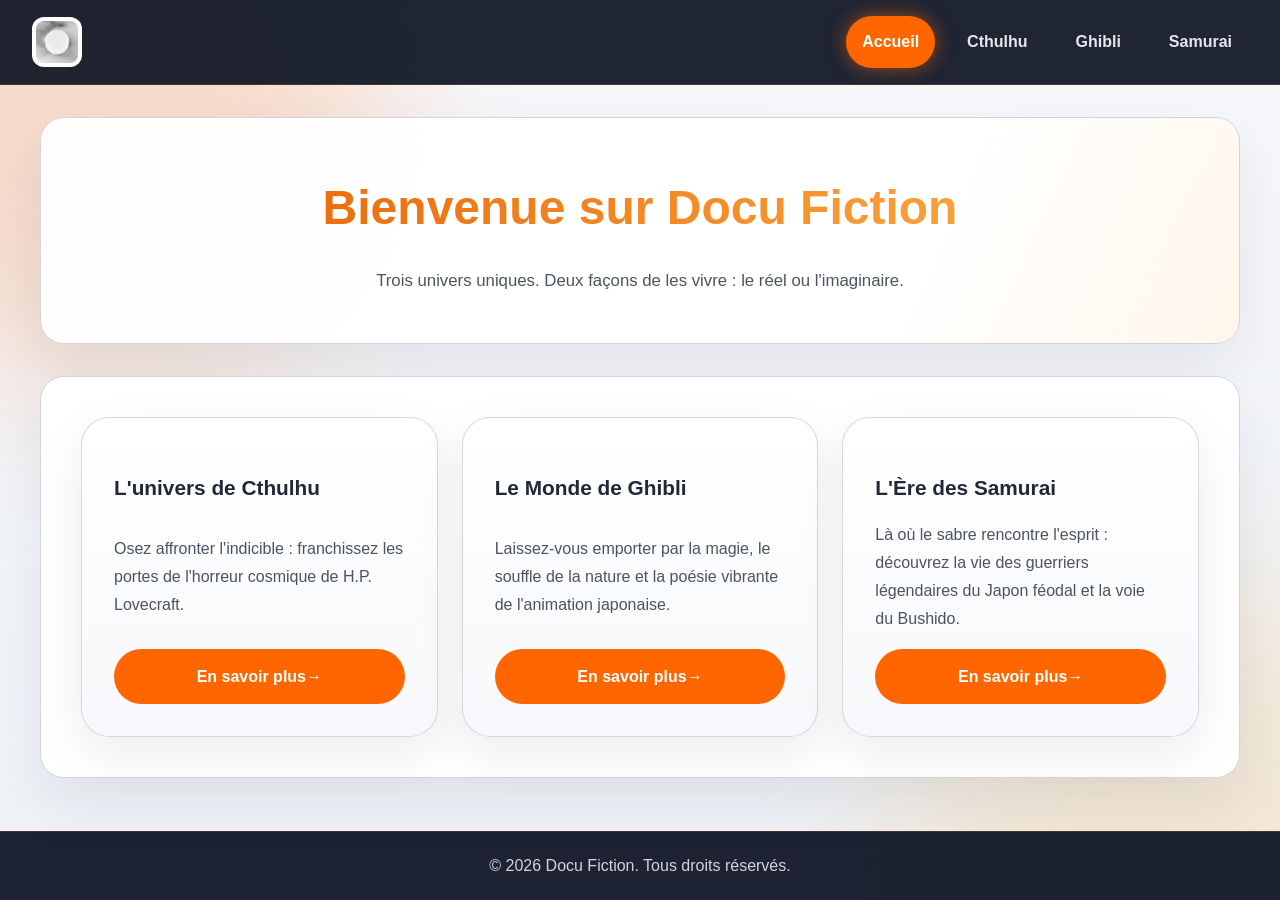
<file: index.html>
<!DOCTYPE html>
<html lang="fr">
<head>
    <meta charset="UTF-8">
    <meta name="viewport" content="width=device-width, initial-scale=1.0">
    <title>Docu Fiction - Accueil</title>
    <link rel="stylesheet" href="style.css">
</head>
<body>
    <header>
        <div class="logo-container">
            <img src="logophoto.avif" alt="Logo Docu Fiction" class="logo">
        </div>
        <nav>
            <ul>
                <li><a href="index.html" class="active">Accueil</a></li>
                <li><a href="cthulhu.html">Cthulhu</a></li>
                <li><a href="ghibli.html">Ghibli</a></li>
                <li><a href="samurai.html">Samurai</a></li>
            </ul>
        </nav>
    </header>

    <main>
        <section class="hero">
            <h1>Bienvenue sur Docu Fiction</h1>
            <p>Trois univers uniques. Deux façons de les vivre : le réel ou l'imaginaire.</p>
        </section>

        <section class="content-page">
            <div class="grid-container">
                <div class="card">
                    <h3>L'univers de Cthulhu</h3>
                    <p>Osez affronter l'indicible : franchissez les portes de l'horreur cosmique de H.P. Lovecraft.</p>
                    <a href="cthulhu.html" class="btn">En savoir plus</a>
                </div>
            <div class="card">
                <h3>Le Monde de Ghibli</h3>
                <p>Laissez-vous emporter par la magie, le souffle de la nature et la poésie vibrante de l'animation japonaise.</p>
                <a href="ghibli.html" class="btn">En savoir plus</a>
            </div>
            <div class="card">
                <h3>L'Ère des Samurai</h3>
                <p>Là où le sabre rencontre l'esprit : découvrez la vie des guerriers légendaires du Japon féodal et la voie du Bushido.</p>
                <a href="samurai.html" class="btn">En savoir plus</a>
            </div>
            </div>
        </section>
    </main>

    <footer>
        <p>&copy; 2026 Docu Fiction. Tous droits réservés.</p>
    </footer>

</body>
</html>
</file>
<file: style.css>
/* General Reset */
* {
    margin: 0;
    padding: 0;
    box-sizing: border-box;
}

:root {
    --bg: #f7f8fb;
    --surface: rgba(255, 255, 255, 0.94);
    --surface-strong: #ffffff;
    --text: #1f2937;
    --muted: #1f2937cc;
    --primary: #ff6600;
    --primary-dark: #e65c00;
    --accent: #ffb347;
    --border: #d1d5db;
    --shadow: 0 24px 60px rgba(15, 23, 42, 0.08);
    --ease-out: cubic-bezier(0.22, 1, 0.36, 1);
    --ease-bounce: cubic-bezier(0.34, 1.56, 0.64, 1);
}

html {
    scroll-behavior: smooth;
}

body {
    min-height: 100vh;
    background: linear-gradient(180deg, #f7f8fb 0%, #eef2f7 100%);
    font-family: 'Segoe UI', Tahoma, Geneva, Verdana, sans-serif;
    color: var(--text);
    line-height: 1.75;
    display: flex;
    flex-direction: column;
    overflow-x: hidden;
}

/* Halos orange qui flottent lentement en arrière-plan */
body::before,
body::after {
    content: "";
    position: fixed;
    z-index: -1;
    width: 45vmax;
    height: 45vmax;
    border-radius: 50%;
    filter: blur(80px);
    opacity: 0.18;
    pointer-events: none;
}

body::before {
    top: -15vmax;
    left: -15vmax;
    background: var(--primary);
    animation: drift 22s ease-in-out infinite alternate;
}

body::after {
    bottom: -20vmax;
    right: -15vmax;
    background: var(--accent);
    animation: drift 28s ease-in-out infinite alternate-reverse;
}

img {
    max-width: 100%;
    height: auto;
    display: block;
    border-radius: 1rem;
}

a {
    color: var(--primary);
    text-decoration: none;
}

a:hover {
    color: var(--primary-dark);
}

/* ---------- En-tête ---------- */

header {
    background-color: rgba(17, 24, 39, 0.94);
    backdrop-filter: blur(8px);
    color: #fff;
    padding: 1rem 2rem;
    display: flex;
    justify-content: space-between;
    align-items: center;
    position: sticky;
    top: 0;
    z-index: 10;
    border-bottom: 1px solid rgba(255, 102, 0, 0.22);
    animation: slide-down 0.7s var(--ease-out) both;
}

/* Barre de progression de lecture (navigateurs compatibles) */
header::after {
    content: "";
    position: absolute;
    left: 0;
    bottom: -1px;
    width: 100%;
    height: 3px;
    background: linear-gradient(90deg, var(--primary), var(--accent));
    transform-origin: left;
    transform: scaleX(0);
}

.logo-container {
    display: flex;
    align-items: center;
    gap: 0.75rem;
}

.logo {
    width: 50px;
    height: auto;
    border-radius: 12px;
    background-color: #fff;
    padding: 0.25rem;
    animation: float 4s ease-in-out infinite;
    transition: rotate 0.6s var(--ease-bounce), scale 0.6s var(--ease-bounce), box-shadow 0.3s ease;
}

.logo:hover {
    animation-play-state: paused;
    rotate: -12deg;
    scale: 1.15;
    box-shadow: 0 0 0 4px rgba(255, 102, 0, 0.5), 0 0 24px rgba(255, 102, 0, 0.6);
}

nav ul {
    list-style: none;
    display: flex;
    gap: 1rem;
    flex-wrap: wrap;
}

nav li {
    animation: fade-up 0.6s var(--ease-out) both;
}

nav li:nth-child(1) { animation-delay: 0.2s; }
nav li:nth-child(2) { animation-delay: 0.3s; }
nav li:nth-child(3) { animation-delay: 0.4s; }
nav li:nth-child(4) { animation-delay: 0.5s; }

nav a {
    position: relative;
    display: inline-block;
    color: #e5e7eb;
    font-weight: 600;
    padding: 0.75rem 1rem;
    border-radius: 999px;
    isolation: isolate;
    transition: color 0.25s ease, transform 0.25s var(--ease-bounce);
}

/* Pastille orange qui « gonfle » depuis le centre */
nav a::before {
    content: "";
    position: absolute;
    inset: 0;
    z-index: -1;
    border-radius: inherit;
    background-color: var(--primary);
    transform: scale(0.4);
    opacity: 0;
    transition: transform 0.35s var(--ease-bounce), opacity 0.25s ease;
}

nav a:hover,
nav a.active {
    color: #ffffff;
}

nav a:hover {
    transform: translateY(-2px);
}

nav a:hover::before,
nav a.active::before {
    transform: scale(1);
    opacity: 1;
}

nav a.active::before {
    box-shadow: 0 0 18px rgba(255, 102, 0, 0.55);
}

/* ---------- Contenu ---------- */

main {
    flex: 1;
    width: min(1200px, calc(100% - 2rem));
    margin: 2rem auto;
}

.hero {
    position: relative;
    overflow: hidden;
    background: var(--surface);
    border: 1px solid var(--border);
    border-radius: 24px;
    padding: 3rem 2.5rem;
    text-align: center;
    box-shadow: var(--shadow);
    margin-bottom: 2rem;
    animation: fade-up 0.8s var(--ease-out) 0.15s both;
}

/* Reflet lumineux qui balaie la bannière */
.hero::before {
    content: "";
    position: absolute;
    inset: 0;
    background: linear-gradient(115deg, transparent 30%, rgba(255, 179, 71, 0.18) 50%, transparent 70%);
    background-size: 250% 100%;
    animation: sweep 6s ease-in-out infinite;
    pointer-events: none;
}

.hero h1 {
    position: relative;
    font-size: clamp(2rem, 4vw, 3rem);
    color: var(--primary);
    margin-bottom: 1rem;
    background: linear-gradient(90deg, var(--primary-dark), var(--accent), var(--primary), var(--primary-dark));
    background-size: 300% 100%;
    -webkit-background-clip: text;
    background-clip: text;
    -webkit-text-fill-color: transparent;
    animation: fade-up 0.8s var(--ease-out) 0.3s both, gradient-shift 8s linear infinite;
}

.hero p {
    position: relative;
    max-width: 720px;
    margin: 0 auto;
    color: var(--muted);
    font-size: 1.05rem;
    animation: fade-up 0.8s var(--ease-out) 0.5s both;
}

.grid-container {
    display: grid;
    grid-template-columns: repeat(auto-fit, minmax(260px, 1fr));
    gap: 1.5rem;
}

.card {
    position: relative;
    overflow: hidden;
    background: linear-gradient(180deg, rgba(255, 255, 255, 0.98), rgba(247, 248, 251, 0.98));
    border: 1px solid rgba(209, 213, 219, 0.9);
    border-radius: 28px;
    padding: 2rem;
    box-shadow: 0 18px 50px rgba(15, 23, 42, 0.08);
    display: flex;
    flex-direction: column;
    justify-content: space-between;
    animation: pop-in 0.7s var(--ease-bounce) both;
    transition: translate 0.4s var(--ease-bounce), rotate 0.4s var(--ease-bounce), box-shadow 0.4s ease, border-color 0.4s ease;
}

.card:nth-child(1) { animation-delay: 0.6s; }
.card:nth-child(2) { animation-delay: 0.75s; }
.card:nth-child(3) { animation-delay: 0.9s; }

/* Bande orange qui se déploie en haut de la carte */
.card::before {
    content: "";
    position: absolute;
    top: 0;
    left: 0;
    width: 100%;
    height: 5px;
    background: linear-gradient(90deg, var(--primary), var(--accent));
    transform: scaleX(0);
    transform-origin: left;
    transition: transform 0.5s var(--ease-out);
}

.card:hover {
    translate: 0 -10px;
    rotate: -0.6deg;
    box-shadow: 0 30px 70px rgba(255, 102, 0, 0.18);
    border-color: rgba(255, 102, 0, 0.4);
}

.card:hover::before {
    transform: scaleX(1);
}

.card h3 {
    margin-bottom: 1rem;
    color: var(--primary);
    font-size: 1.3rem;
    transition: letter-spacing 0.4s var(--ease-out);
}

.card:hover h3 {
    letter-spacing: 0.02em;
}

.card p {
    margin-bottom: 1.75rem;
    color: var(--muted);
}

.btn {
    position: relative;
    overflow: hidden;
    display: inline-block;
    background-color: var(--primary);
    color: #fff;
    text-align: center;
    padding: 0.85rem 1.2rem;
    border-radius: 999px;
    font-weight: 700;
    transition: background-color 0.2s ease, transform 0.3s var(--ease-bounce), box-shadow 0.3s ease;
}

.btn::after {
    content: " →";
    display: inline-block;
    transition: transform 0.3s var(--ease-bounce);
}

/* Éclat lumineux qui traverse le bouton */
.btn::before {
    content: "";
    position: absolute;
    top: 0;
    left: -75%;
    width: 50%;
    height: 100%;
    background: linear-gradient(120deg, transparent, rgba(255, 255, 255, 0.55), transparent);
    transform: skewX(-20deg);
}

.btn:hover {
    color: #fff;
    background-color: var(--primary-dark);
    transform: scale(1.04);
    box-shadow: 0 10px 25px rgba(255, 102, 0, 0.4);
}

.btn:hover::after {
    transform: translateX(5px);
}

.btn:hover::before {
    animation: shine 0.8s ease;
}

.btn:active {
    transform: scale(0.97);
}

.content-page {
    background-color: var(--surface-strong);
    border: 1px solid var(--border);
    border-radius: 24px;
    padding: 2.5rem;
    box-shadow: var(--shadow);
    animation: fade-up 0.8s var(--ease-out) 0.35s both;
}

.content-page h1 {
    margin-bottom: 1.5rem;
    color: var(--primary);
    font-size: clamp(2rem, 3vw, 2.5rem);
}

.content-page h2 {
    margin-top: 2rem;
    margin-bottom: 1rem;
    color: #111827;
}

/* Petit soulignement orange sous les titres */
.content-page h2::after {
    content: "";
    display: block;
    width: 64px;
    height: 4px;
    margin-top: 0.4rem;
    border-radius: 999px;
    background: linear-gradient(90deg, var(--primary), var(--accent));
    transform-origin: left;
    transition: width 0.4s var(--ease-out);
}

.content-page > div:hover h2::after {
    width: 120px;
}

.content-page h3 {
    margin-top: 1.25rem;
    margin-bottom: 0.9rem;
    color: #1f2937;
}

.content-page p,
.content-page li {
    margin-bottom: 1rem;
    color: var(--muted);
    font-size: 1rem;
}

.content-page ul,
.content-page ol {
    margin-left: 1.4rem;
    margin-bottom: 1rem;
}

.content-page li {
    transition: translate 0.3s var(--ease-out), color 0.3s ease;
}

.content-page li::marker {
    color: var(--primary);
}

.content-page li:hover {
    translate: 8px 0;
    color: var(--text);
}

.content-page img {
    margin: 1.5rem 0;
    box-shadow: 0 18px 40px rgba(15, 23, 42, 0.15);
    transition: scale 0.6s var(--ease-out), box-shadow 0.6s ease;
}

.content-page img:hover {
    scale: 1.02;
    box-shadow: 0 28px 60px rgba(255, 102, 0, 0.22);
}

/* Liens soulignés qui se dessinent au survol */
.content-page p a {
    background: linear-gradient(var(--primary), var(--primary)) no-repeat left bottom / 0% 2px;
    transition: background-size 0.35s var(--ease-out), color 0.2s ease;
}

.content-page p a:hover {
    background-size: 100% 2px;
}

.content-page blockquote {
    margin: 1.5rem 0;
    padding: 1rem 1.25rem;
    border-left: 4px solid var(--primary);
    background: rgba(255, 102, 0, 0.08);
}

footer {
    background-color: rgba(17, 24, 39, 0.95);
    color: #d1d5db;
    text-align: center;
    padding: 1.25rem 1rem;
    border-top: 1px solid rgba(255, 102, 0, 0.22);
}

/* ---------- Animations au défilement (Chrome, Edge, Safari récents) ---------- */

@supports (animation-timeline: view()) {
    header::after {
        animation: grow-x linear both;
        animation-timeline: scroll(root);
    }

    .content-page > :not(.grid-container) {
        animation: reveal linear both;
        animation-timeline: view();
        animation-range: entry 0% entry 100%;
    }

    .content-page img {
        animation: zoom-reveal linear both;
        animation-timeline: view();
        animation-range: entry 0% entry 100%;
    }

    .content-page h2::after {
        animation: grow-x linear both;
        animation-timeline: view();
        animation-range: entry 10% entry 100%;
    }

    .content-page li {
        animation: slide-in linear both;
        animation-timeline: view();
        animation-range: entry 0% entry 100%;
    }
}

/* ---------- Images clés ---------- */

@keyframes fade-up {
    from {
        opacity: 0;
        transform: translateY(24px);
    }
    to {
        opacity: 1;
        transform: translateY(0);
    }
}

@keyframes slide-down {
    from { transform: translateY(-100%); }
    to { transform: translateY(0); }
}

@keyframes pop-in {
    from {
        opacity: 0;
        transform: translateY(40px) scale(0.92);
    }
    to {
        opacity: 1;
        transform: translateY(0) scale(1);
    }
}

@keyframes float {
    0%, 100% { transform: translateY(0); }
    50% { transform: translateY(-4px); }
}

@keyframes drift {
    from { transform: translate(0, 0) scale(1); }
    to { transform: translate(12vw, 10vh) scale(1.2); }
}

@keyframes sweep {
    0% { background-position: 100% 0; }
    60%, 100% { background-position: -100% 0; }
}

@keyframes gradient-shift {
    to { background-position: 300% 0; }
}

@keyframes shine {
    to { left: 125%; }
}

@keyframes grow-x {
    from { transform: scaleX(0); }
    to { transform: scaleX(1); }
}

@keyframes reveal {
    from {
        opacity: 0;
        transform: translateY(50px);
    }
    to {
        opacity: 1;
        transform: translateY(0);
    }
}

@keyframes zoom-reveal {
    from {
        opacity: 0;
        transform: scale(0.9);
        clip-path: inset(10% 10% 10% 10% round 1rem);
    }
    to {
        opacity: 1;
        transform: scale(1);
        clip-path: inset(0 0 0 0 round 1rem);
    }
}

@keyframes slide-in {
    from {
        opacity: 0;
        transform: translateX(-30px);
    }
    to {
        opacity: 1;
        transform: translateX(0);
    }
}

/* ---------- Responsive ---------- */

@media (max-width: 720px) {
    header {
        flex-direction: column;
        align-items: flex-start;
        gap: 1rem;
    }

    nav ul {
        width: 100%;
        justify-content: flex-start;
    }

    main {
        margin: 1.5rem auto;
    }

    .hero,
    .card,
    .content-page {
        padding: 1.75rem;
    }
}

/* ---------- Accessibilité : respecter « réduire les animations » ---------- */

@media (prefers-reduced-motion: reduce) {
    *,
    *::before,
    *::after {
        animation: none !important;
        transition-duration: 0.01ms !important;
        scroll-behavior: auto !important;
    }
}
</file>
